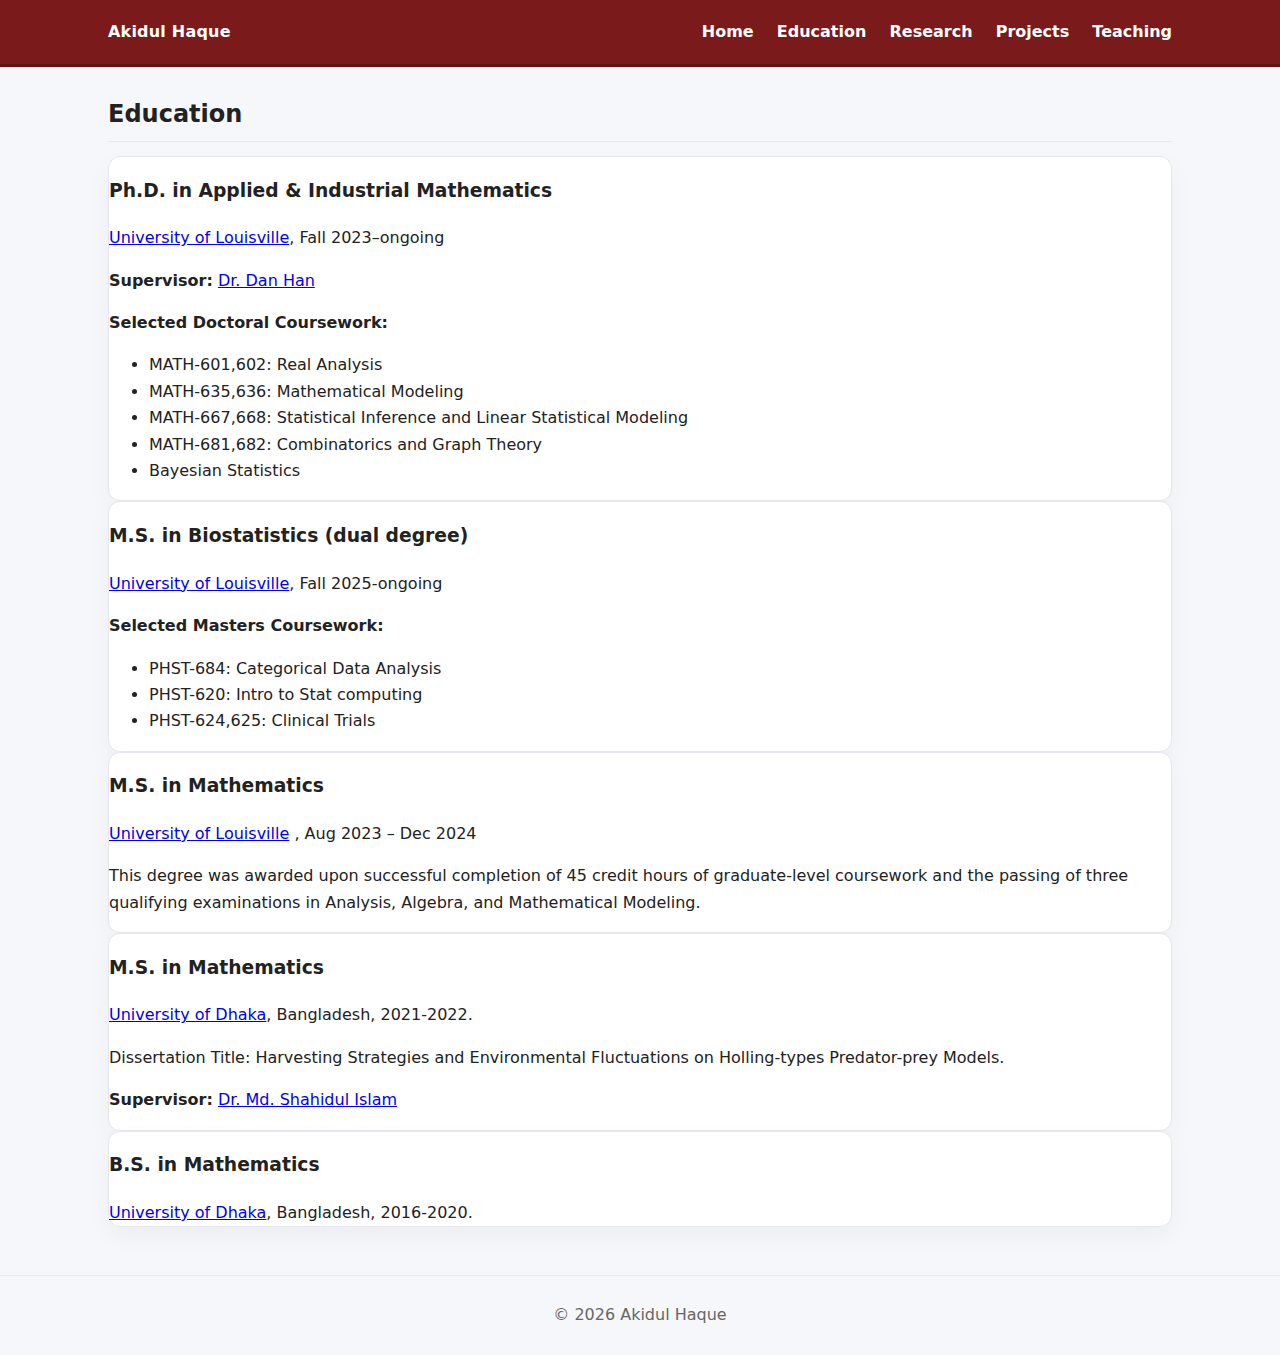
<file: education.html>
<!doctype html>
<html lang="en">
<head>
  <meta charset="utf-8">
  <meta name="viewport" content="width=device-width,initial-scale=1">
  <title>Education — Akidul Haque</title>
  <link rel="stylesheet" href="style.css">
</head>
<body>
<header class="topbar">
  <div class="wrap">
    <div class="brand">Akidul Haque</div>
    <nav>
      <a href="index.html">Home</a>
      <a href="education.html">Education</a>
      <a href="research.html">Research</a>
      <a href="projects.html">Projects</a>
      <a href="teaching.html">Teaching</a>
    </nav>
  </div>
</header>

<main class="wrap">
  <section>
    <h2 class="sect-title">Education</h2>

   <div class="cards">
        <article class="card span-6">
          <h3>Ph.D. in Applied & Industrial Mathematics</h3>
  <div class="meta"><a href="https://louisville.edu" target="_blank" rel="noopener">University of Louisville</a>, Fall 2023–ongoing</div>
  <p><strong>Supervisor:</strong> <a href="https://sites.google.com/view/danhan/" target="_blank" rel="noopener">Dr. Dan Han</a> </p>
  <p><strong>Selected Doctoral Coursework:</strong></p>
  <ul>
    <li>MATH-601,602: Real Analysis</li>
    <li>MATH-635,636: Mathematical Modeling</li>
    <li>MATH-667,668: Statistical Inference and Linear Statistical Modeling</li>
    <li>MATH-681,682: Combinatorics and Graph Theory</li>
    <li>Bayesian Statistics</li>
  </ul>
        </article>
        <article class="card span-6">
          <h3>M.S. in Biostatistics (dual degree)</h3>
          <div class="meta"><a href="https://louisville.edu" target="_blank" rel="noopener">University of Louisville</a>, Fall 2025-ongoing</div>
          <p><strong>Selected Masters Coursework:</strong></p>
  <ul>
     <li>PHST-684: Categorical Data Analysis</li>
    <li>PHST-620: Intro to Stat computing</li>
    <li>PHST-624,625: Clinical Trials</li>
  </ul>
</article>
<article class="card span-6">
  <h3>M.S. in Mathematics</h3>
  <div class="meta">
    <a href="https://louisville.edu" target="_blank" rel="noopener">University of Louisville</a> , Aug 2023 – Dec 2024
  </div>
  <p>This degree was awarded upon successful completion of 45 credit hours of graduate-level coursework and 
      the passing of three qualifying examinations in Analysis, Algebra, and Mathematical Modeling.</p>
</article>

          
          
        </article>
        <article class="card span-6">
          <h3>M.S. in Mathematics</h3>
          <div class="meta"> <a href="https://www.du.ac.bd" target="_blank" rel="noopener">University of Dhaka</a>, Bangladesh, 2021-2022.</div>
          <p>Dissertation Title: Harvesting Strategies and Environmental Fluctuations on
 Holling-types Predator-prey Models.</p>
          <p><strong>Supervisor:</strong> <a href="https://www.du.ac.bd/faculty/faculty_details/MAT/146" target="_blank" rel="noopener">Dr. Md. Shahidul Islam</a>  </p>
        </article>
        <article class="card span-6">
          <h3>B.S. in Mathematics</h3>
          <div class="meta"> <a href="https://www.du.ac.bd" target="_blank" rel="noopener">University of Dhaka</a>, Bangladesh, 2016-2020.</div>
        </article>
      </div>
    </div>
  </section>
</main>

<footer>© <script>document.write(new Date().getFullYear())</script> Akidul Haque</footer>
</body>
</html>
</file>
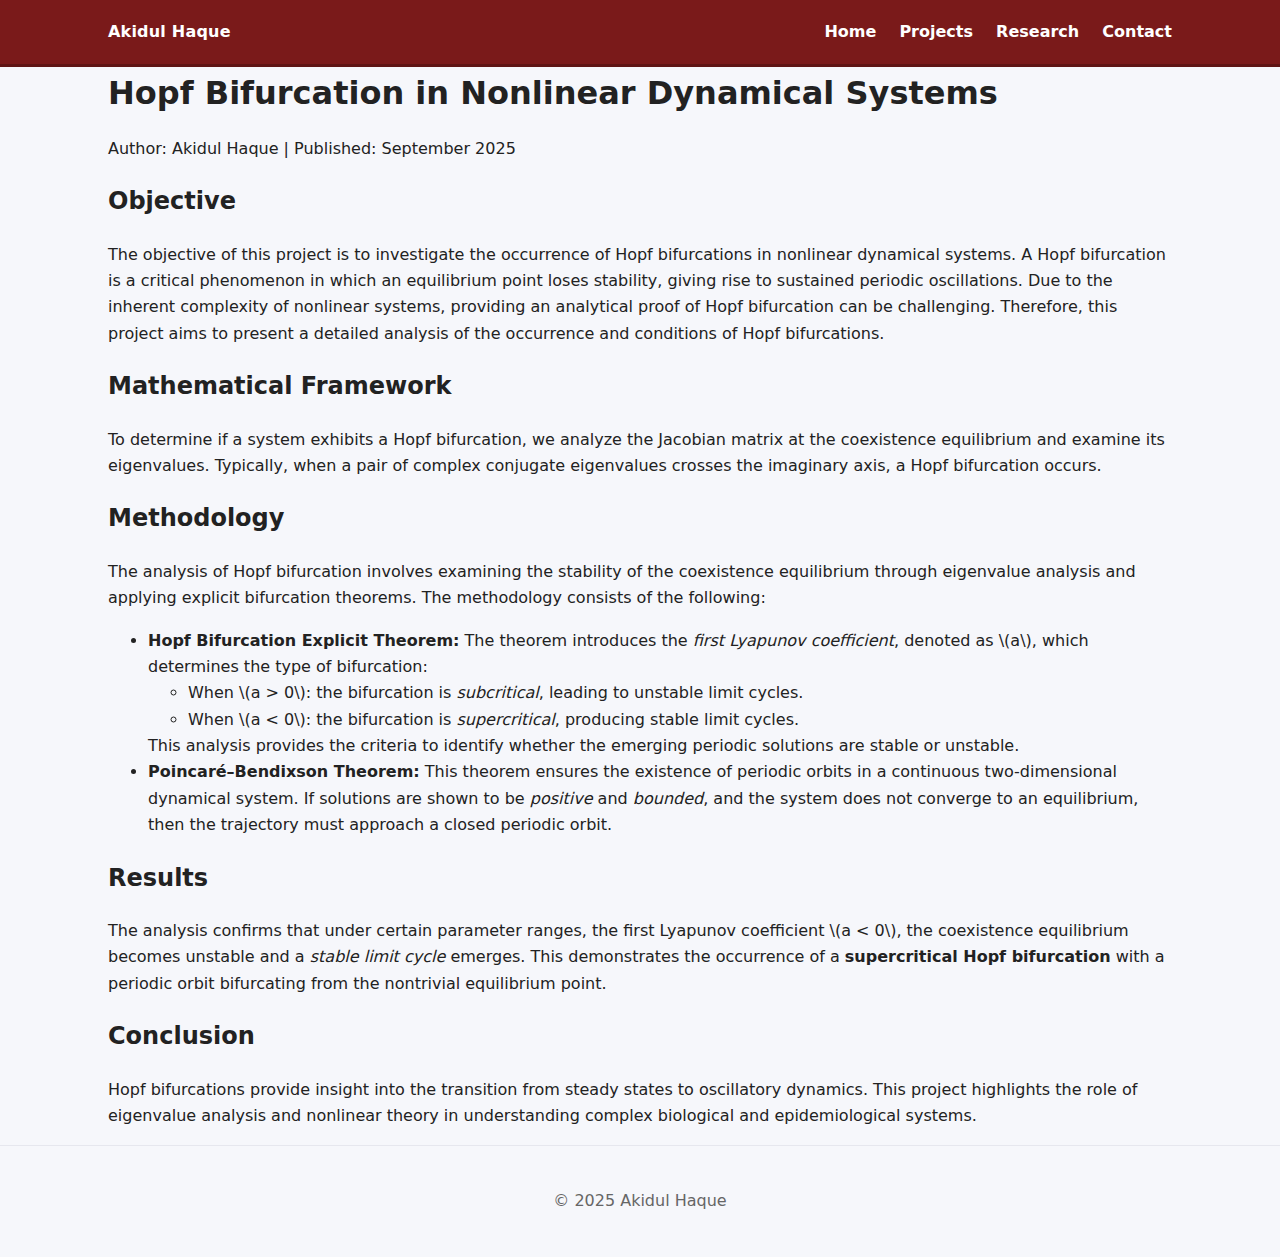
<file: hopf.html>
<!DOCTYPE html>
<html lang="en">
<head>
  <meta charset="UTF-8">
  <title>Hopf Bifurcation Analysis of Two dimensional Predator-prey model</title>
  <link rel="stylesheet" href="style.css">
</head>
<body>
  <header class="topbar">
    <div class="wrap">
      <div class="brand">Akidul Haque</div>
      <nav>
        <a href="index.html">Home</a>
        <a href="projects.html">Projects</a>
        <a href="research.html">Research</a>
        <a href="contact.html">Contact</a>
      </nav>
    </div>
  </header>

  <main class="wrap">
    <h1>Hopf Bifurcation in Nonlinear Dynamical Systems</h1>
    <p class="meta">Author: Akidul Haque | Published: September 2025</p>

    <h2>Objective</h2>
    <p>
      The objective of this project is to investigate the occurrence of Hopf bifurcations in nonlinear dynamical systems.
      A Hopf bifurcation is a critical phenomenon in which an equilibrium point loses stability, giving rise to sustained periodic oscillations. 
      Due to the inherent complexity of nonlinear systems,
      providing an analytical proof of Hopf bifurcation can be challenging.
      Therefore, this project aims to present a detailed analysis of the occurrence and conditions of Hopf bifurcations.
    </p>

    <h2>Mathematical Framework</h2>
    <p>
      To determine if a system exhibits a Hopf bifurcation, we analyze the Jacobian matrix
      at the coexistence equilibrium and examine its eigenvalues. Typically, when a pair of complex conjugate
      eigenvalues crosses the imaginary axis, a Hopf bifurcation occurs.
    </p>

    <h2>Methodology</h2>
<p>
  The analysis of Hopf bifurcation involves examining the stability of the coexistence equilibrium 
  through eigenvalue analysis and applying explicit bifurcation theorems. The methodology consists of the following:
</p>

<ul>
  <li>
    <strong>Hopf Bifurcation Explicit Theorem:</strong>  
    The theorem introduces the <em>first Lyapunov coefficient</em>, denoted as \(a\), which determines 
    the type of bifurcation:
    <ul>
      <li>When \(a > 0\): the bifurcation is <em>subcritical</em>, leading to unstable limit cycles.</li>
      <li>When \(a < 0\): the bifurcation is <em>supercritical</em>, producing stable limit cycles.</li>
    </ul>
    This analysis provides the criteria to identify whether the emerging periodic solutions are stable or unstable.
  </li>

  <li>
    <strong>Poincaré–Bendixson Theorem:</strong>  
    This theorem ensures the existence of periodic orbits in a continuous two-dimensional dynamical system.  
    If solutions are shown to be <em>positive</em> and <em>bounded</em>, and the system does not converge 
    to an equilibrium, then the trajectory must approach a closed periodic orbit.  
  </li>
</ul>

    <h2>Results</h2>
<p>
   The analysis confirms that under certain parameter ranges,  the first Lyapunov coefficient \(a &lt; 0\), the coexistence equilibrium becomes 
  unstable and a <em>stable limit cycle</em> emerges. This demonstrates the occurrence of a 
  <strong>supercritical Hopf bifurcation</strong> with a periodic orbit bifurcating from 
  the nontrivial equilibrium point.
</p>



    <h2>Conclusion</h2>
    <p>
      Hopf bifurcations provide insight into the transition from steady states to oscillatory
      dynamics. This project highlights the role of eigenvalue analysis and nonlinear theory
      in understanding complex biological and epidemiological systems.
    </p>
  </main>

  <footer>
    <p>© 2025 Akidul Haque</p>
  </footer>
</body>
</html>
</file>
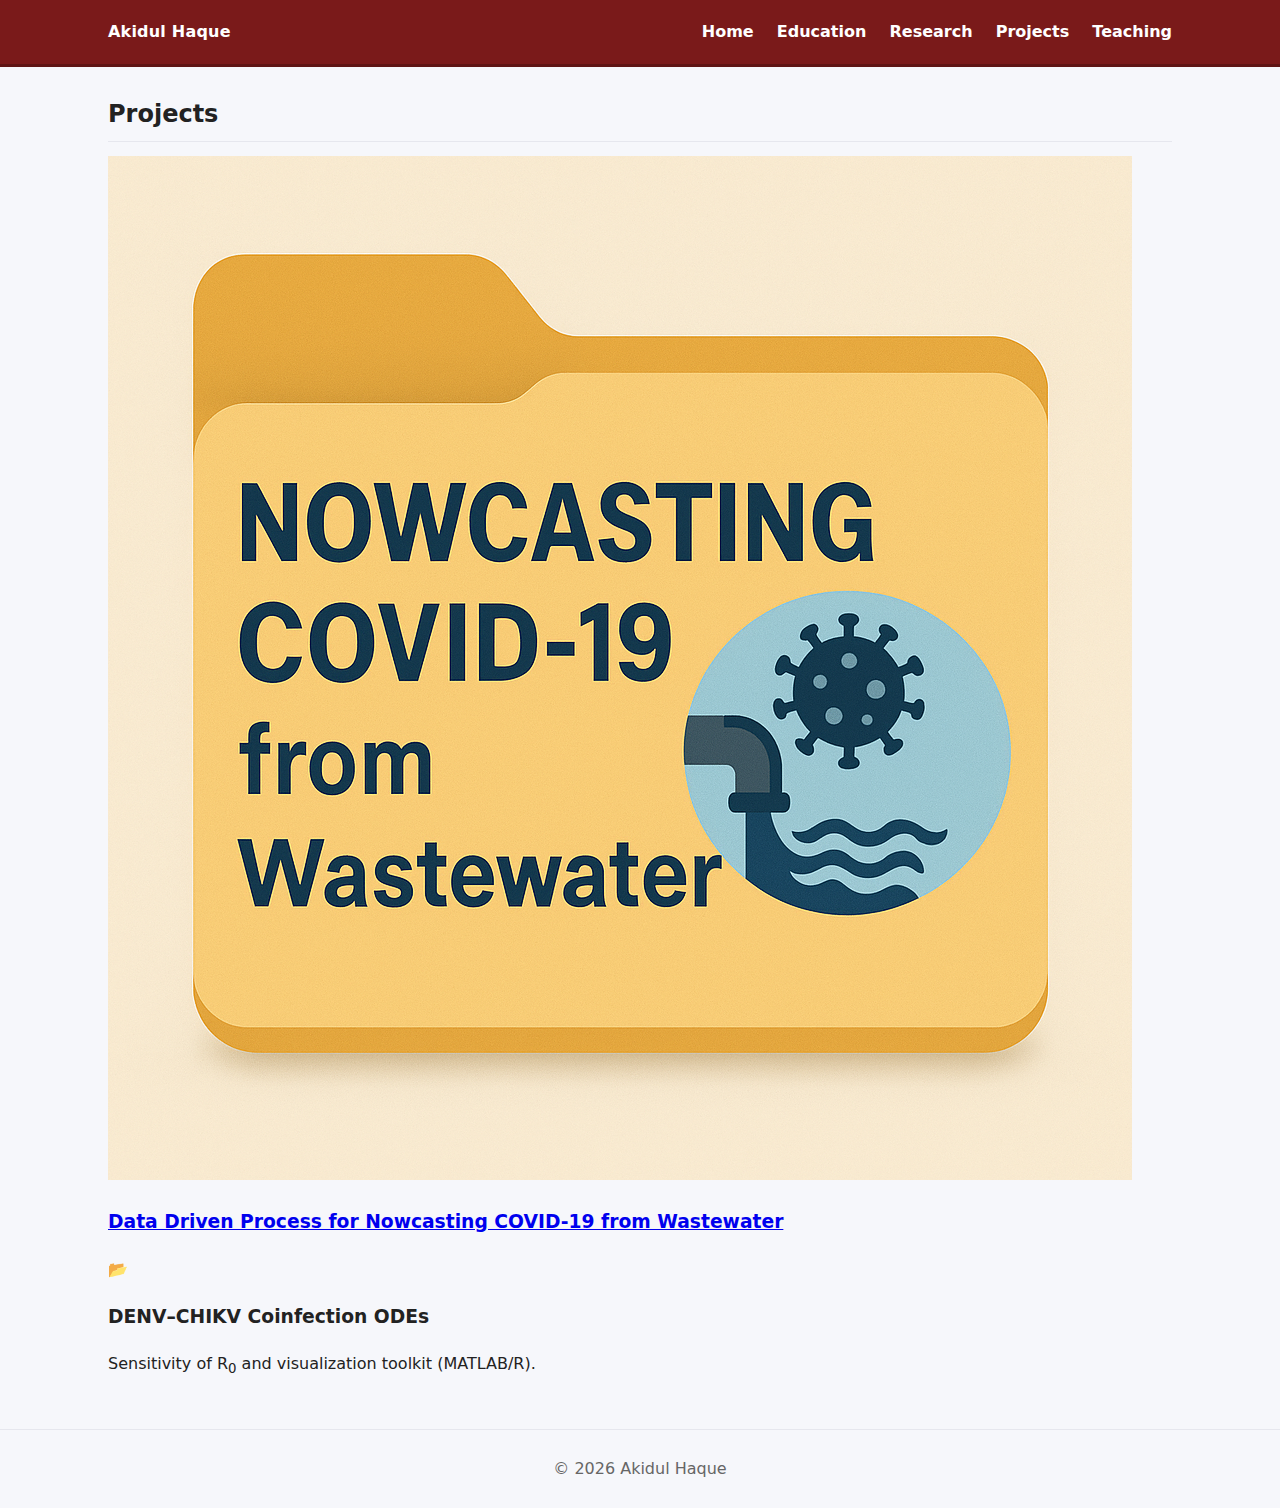
<file: projects.html>
<!doctype html>
<html lang="en">
<head>
  <meta charset="utf-8"><meta name="viewport" content="width=device-width,initial-scale=1">
  <title>Projects — Akidul Haque</title>
  <link rel="stylesheet" href="style.css">
</head>
<body>
<header class="topbar">
  <div class="wrap">
    <div class="brand">Akidul Haque</div>
    <nav>
      <a href="index.html">Home</a>
      <a href="education.html">Education</a>
      <a href="research.html">Research</a>
      <a href="projects.html">Projects</a>
      <a href="teaching.html">Teaching</a>
    </nav>
  </div>
</header>

<main class="wrap">
  <section>
    <h2 class="sect-title">Projects</h2>
    <div class="projects-grid">
  <div class="projects-grid">
  <!-- COVID project -->
  <a class="project-card" href="covid-nowcasting.html">
    <div class="folder-figure">
      <img src="covid_19.png" alt="COVID-19 icon">
    </div>
    <h3 class="project-title">Data Driven Process for Nowcasting COVID-19 from Wastewater</h3>
    <!-- <p class="project-desc">Dynamic lag model with under-reporting adjustment (R/Stan).</p> -->
  </a>

      <div class="project-card">
        <div class="folder-icon">📂</div>
        <h3>DENV–CHIKV Coinfection ODEs</h3>
        <p>Sensitivity of R<sub>0</sub> and visualization toolkit (MATLAB/R).</p>
      </div>

      <!-- Add more projects here -->
    </div>
  </section>
</main>


<footer>© <script>document.write(new Date().getFullYear())</script> Akidul Haque</footer>
</body>
</html>
</file>
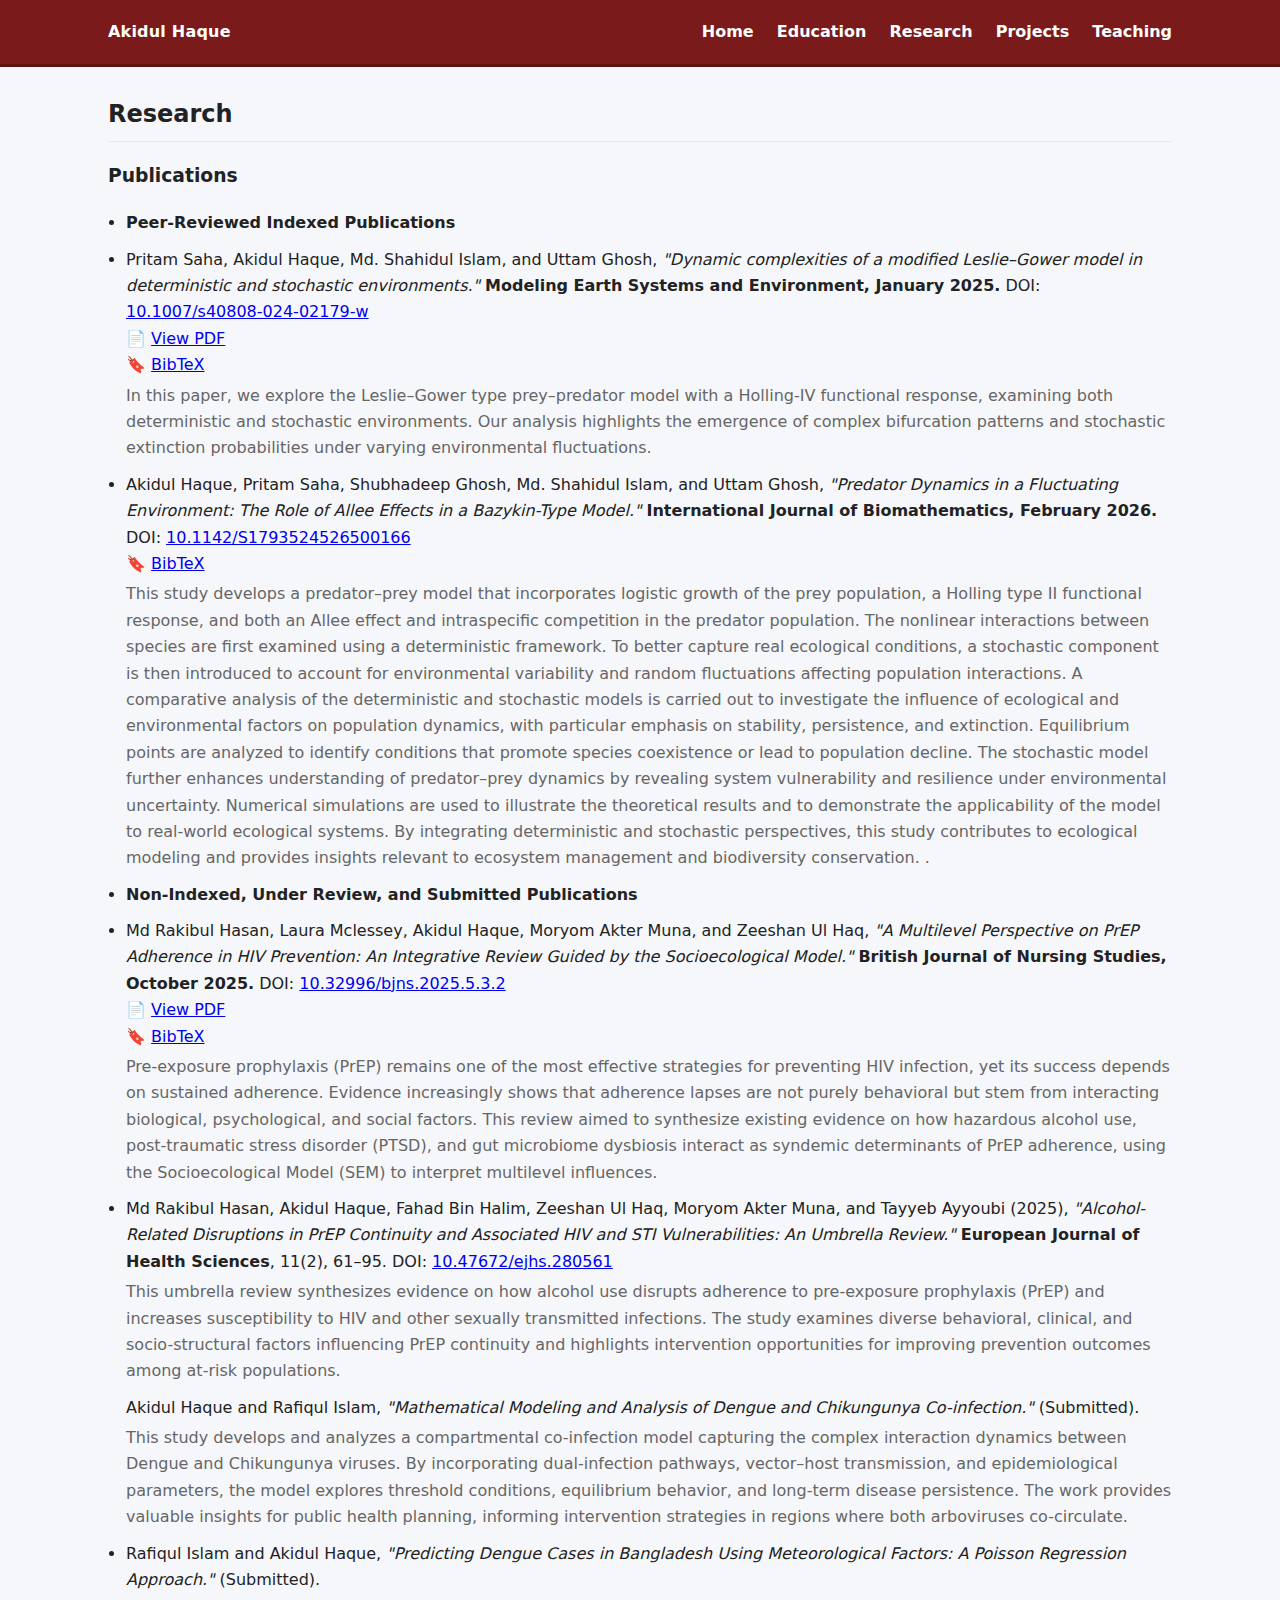
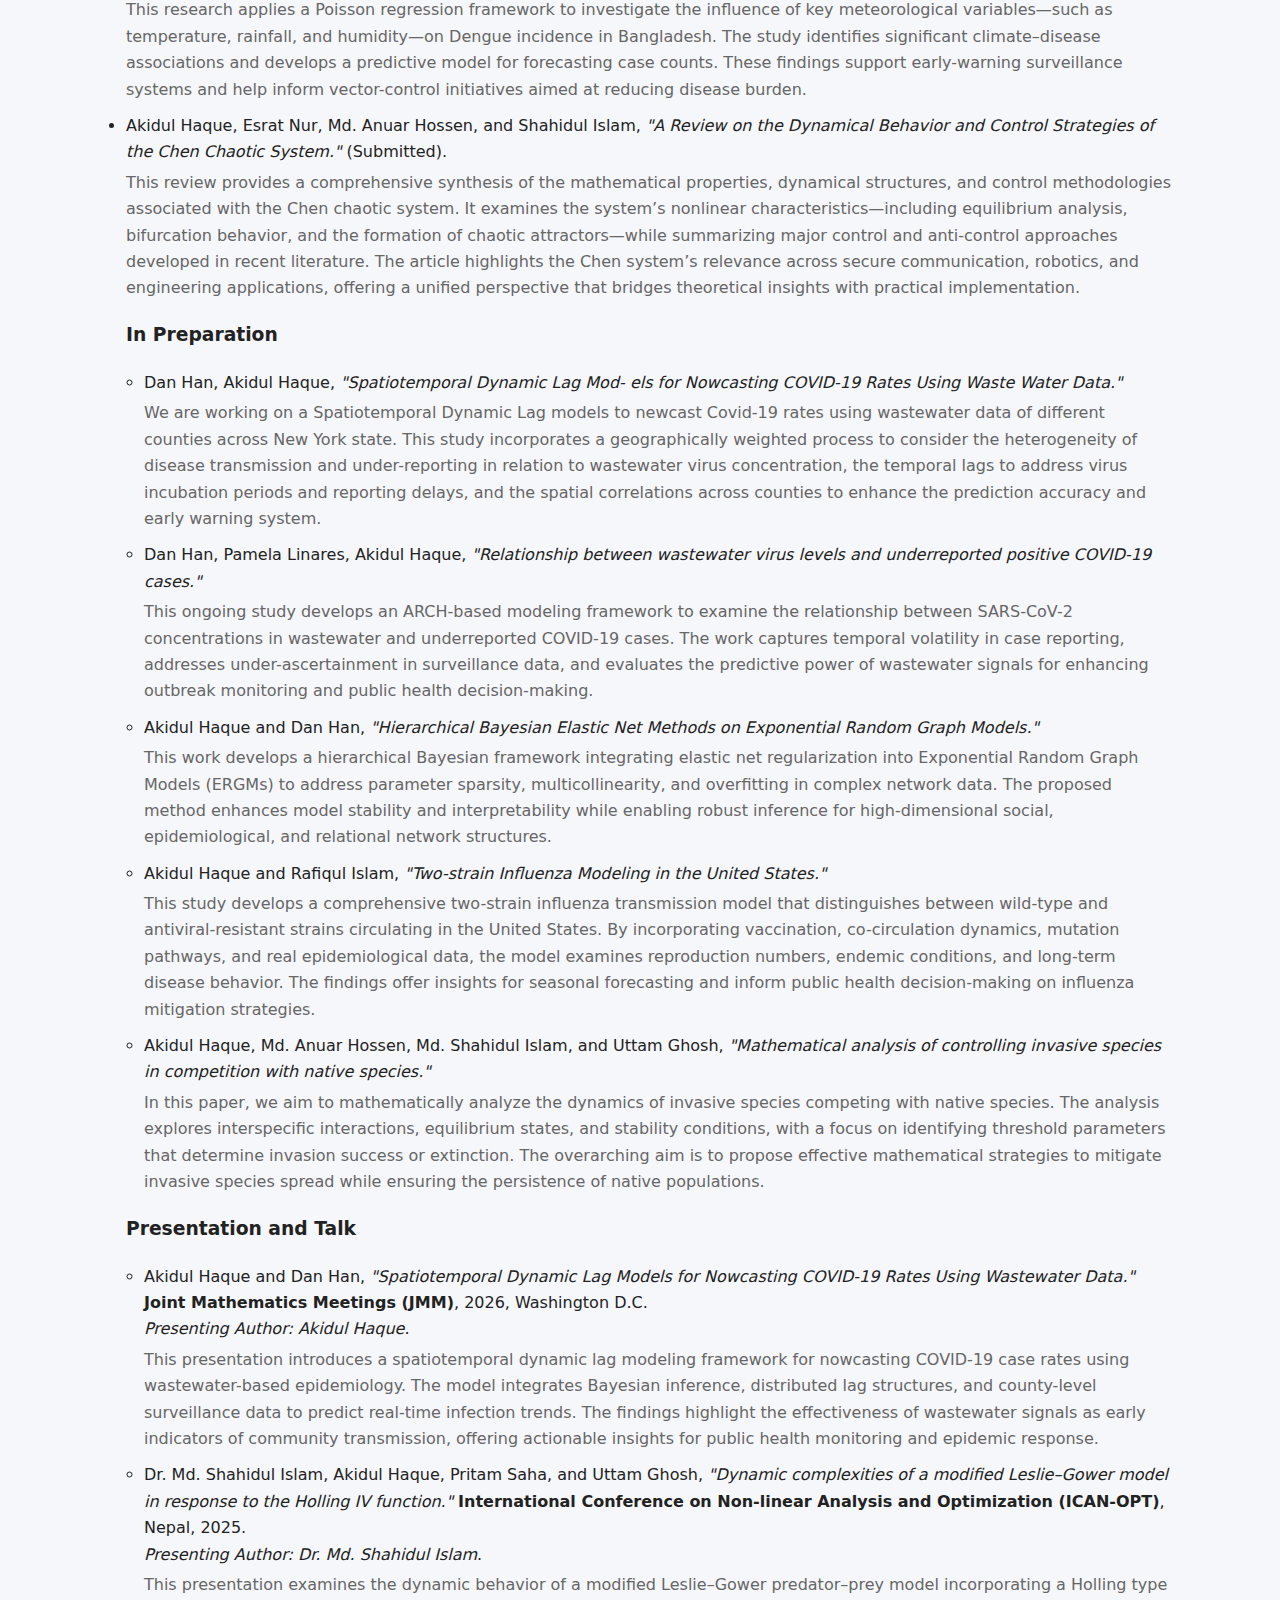
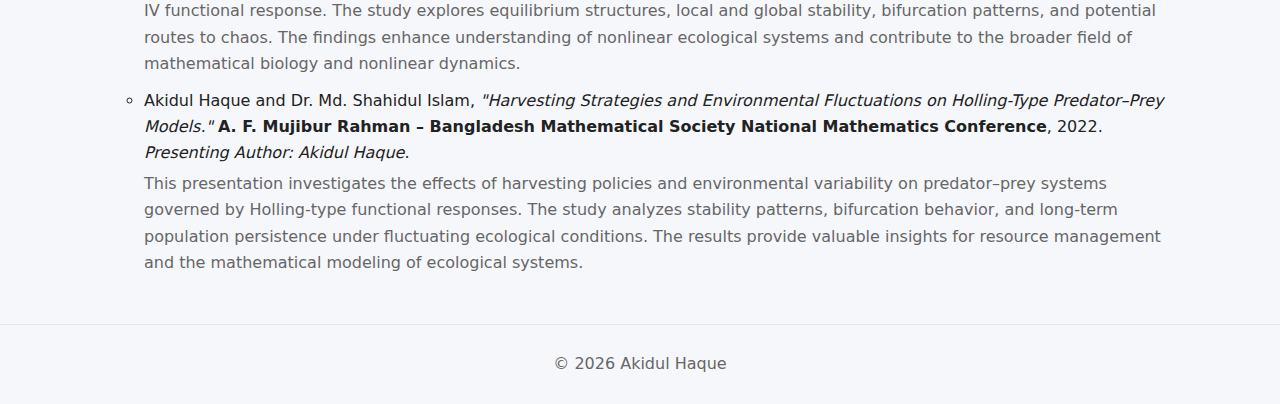
<file: research.html>
<!doctype html>
<html lang="en">
<head>
  <meta charset="utf-8"><meta name="viewport" content="width=device-width,initial-scale=1">
  <title>Research — Akidul Haque</title>
  <link rel="stylesheet" href="style.css">
</head>
<body>
<header class="topbar">
  <div class="wrap">
    <div class="brand">Akidul Haque</div>
    <nav>
      <a href="index.html">Home</a>
      <a href="education.html">Education</a>
      <a href="research.html">Research</a>
      <a href="projects.html">Projects</a>
      <a href="teaching.html">Teaching</a>
    </nav>
  </div>
</header>

<main class="wrap">
  <section>
    <h2 class="sect-title">Research</h2>

    <div class="subsection">
      <h3>Publications</h3>
      <ul class="pubs">
        <li class="pub-section-title"><strong>Peer-Reviewed Indexed Publications</strong></li>
       <li>
  Pritam Saha, Akidul Haque, Md. Shahidul Islam, and Uttam Ghosh, 
  <em>"Dynamic complexities of a modified Leslie–Gower model in deterministic and stochastic environments."</em>
  <strong>Modeling Earth Systems and Environment, January 2025.</strong>
  DOI: <a href="https://doi.org/10.1007/s40808-024-02179-w" target="_blank">10.1007/s40808-024-02179-w</a>
  <br>
  📄 <a href="Dynamic_complexities_of_a_modified_Lesli.pdf" target="_blank">View PDF</a>
  <br>
  🔖 <a href="leslie2025.bib" target="_blank">BibTeX</a>
  <p class="desc">
    In this paper, we explore the Leslie–Gower type prey–predator model with a Holling-IV functional response, 
    examining both deterministic and stochastic environments. 
    Our analysis highlights the emergence of complex bifurcation patterns and 
    stochastic extinction probabilities under varying environmental fluctuations.
  </p>
</li>
        <li>
 Akidul Haque, Pritam Saha, Shubhadeep Ghosh, Md. Shahidul Islam, and Uttam Ghosh, 
  <em>"Predator Dynamics in a Fluctuating Environment: The Role of Allee Effects in a Bazykin-Type Model."</em>
  <strong>International Journal of Biomathematics, February 2026.</strong>
  DOI: <a href=" https://www.worldscientific.com/doi/pdf/10.1142/S1793524526500166" target="_blank">10.1142/S1793524526500166</a>
  <br>
  🔖 <a href="wspc_ijbAxA.bib" target="_blank">BibTeX</a>
  <p class="desc">
     This study develops a predator–prey model that incorporates logistic growth of the prey population, 
    a Holling type II functional response, and both an Allee effect and intraspecific competition in the predator population.
    The nonlinear interactions between species are first examined using a deterministic framework.
    To better capture real ecological conditions, a stochastic component is then introduced to account for
    environmental variability and random fluctuations affecting population interactions.
    A comparative analysis of the deterministic and stochastic models is carried out to investigate
    the influence of ecological and environmental factors on population dynamics,
    with particular emphasis on stability, persistence, and extinction. Equilibrium points are
    analyzed to identify conditions that promote species coexistence or lead to population decline.
    The stochastic model further enhances understanding of predator–prey dynamics by revealing system 
    vulnerability and resilience under environmental uncertainty. 
    Numerical simulations are used to illustrate the theoretical results and to demonstrate the applicability
    of the model to real-world ecological systems. By integrating deterministic and stochastic perspectives, 
    this study contributes to ecological modeling and provides insights relevant to ecosystem management and biodiversity conservation. .
  </p>
</li>
        <li class="pub-section-title"><strong>Non-Indexed, Under Review, and Submitted Publications</strong></li>
         <li>
  Md Rakibul Hasan, Laura Mclessey, Akidul Haque, Moryom Akter Muna, and Zeeshan Ul Haq, 
  <em>"A Multilevel Perspective on PrEP Adherence in HIV Prevention: An Integrative Review Guided by the Socioecological Model."</em> 
  <strong>British Journal of Nursing Studies, October 2025.</strong>
  DOI: <a href="https://doi.org/10.32996/bjns.2025.5.3.2" target="_blank">10.32996/bjns.2025.5.3.2</a>
  <br>
  📄 <a href="Paper+2+(2025.5.3)+A+Multilevel+Perspective+on+PrEP+Adherence...+BJNS.pdf" target="_blank">View PDF</a>
  <br>
  🔖 <a href="citation-396398192.bib" target="_blank">BibTeX</a>
  <p class="desc">
    Pre-exposure prophylaxis (PrEP) remains one of the most effective strategies for preventing HIV infection, yet its success
depends on sustained adherence. Evidence increasingly shows that adherence lapses are not purely behavioral but stem from
interacting biological, psychological, and social factors. This review aimed to synthesize existing evidence on how hazardous
alcohol use, post-traumatic stress disorder (PTSD), and gut microbiome dysbiosis interact as syndemic determinants of PrEP
adherence, using the Socioecological Model (SEM) to interpret multilevel influences.
  </p>
</li>
<li>
  Md Rakibul Hasan, Akidul Haque, Fahad Bin Halim, Zeeshan Ul Haq, Moryom Akter Muna,
  and Tayyeb Ayyoubi (2025), 
  <em>"Alcohol-Related Disruptions in PrEP Continuity and Associated HIV and STI Vulnerabilities: An Umbrella Review."</em>
  <strong>European Journal of Health Sciences</strong>, 11(2), 61–95. 
 DOI: <a href="https://doi.org/10.47672/ejhs.280561" target="_blank">10.47672/ejhs.280561</a>
  <p class="desc">
    This umbrella review synthesizes evidence on how alcohol use disrupts adherence to pre-exposure prophylaxis (PrEP) 
    and increases susceptibility to HIV and other sexually transmitted infections. The study examines diverse behavioral, 
    clinical, and socio-structural factors influencing PrEP continuity and highlights intervention opportunities for 
    improving prevention outcomes among at-risk populations.
  </p>
</li>


  Akidul Haque and Rafiqul Islam, 
  <em>"Mathematical Modeling and Analysis of Dengue and Chikungunya Co-infection."</em> 
  (Submitted).
  <p class="desc">
    This study develops and analyzes a compartmental co-infection model capturing the complex interaction 
    dynamics between Dengue and Chikungunya viruses. By incorporating dual-infection pathways, vector–host 
    transmission, and epidemiological parameters, the model explores threshold conditions, equilibrium behavior, 
    and long-term disease persistence. The work provides valuable insights for public health planning, informing 
    intervention strategies in regions where both arboviruses co-circulate.
  </p>
</li>
<li>
  Rafiqul Islam and Akidul Haque, 
  <em>"Predicting Dengue Cases in Bangladesh Using Meteorological Factors: A Poisson Regression Approach."</em> 
  (Submitted).
  <p class="desc">
    This research applies a Poisson regression framework to investigate the influence of key meteorological 
    variables—such as temperature, rainfall, and humidity—on Dengue incidence in Bangladesh. The study identifies 
    significant climate–disease associations and develops a predictive model for forecasting case counts. These 
    findings support early-warning surveillance systems and help inform vector-control initiatives aimed at reducing 
    disease burden.
  </p>
</li>
<li>
  Akidul Haque, Esrat Nur, Md. Anuar Hossen, and Shahidul Islam,
  <em>"A Review on the Dynamical Behavior and Control Strategies of the Chen Chaotic System."</em> 
  (Submitted).
  <p class="desc">
    This review provides a comprehensive synthesis of the mathematical properties, dynamical structures, 
    and control methodologies associated with the Chen chaotic system. It examines the system’s nonlinear 
    characteristics—including equilibrium analysis, bifurcation behavior, and the formation of chaotic 
    attractors—while summarizing major control and anti-control approaches developed in recent literature. 
    The article highlights the Chen system’s relevance across secure communication, robotics, and engineering 
    applications, offering a unified perspective that bridges theoretical insights with practical implementation.
  </p>
</li>

    <div class="subsection">
      <h3>In Preparation</h3>
      <ul class="pubs">
        <li>
      Dan Han, Akidul Haque, 
      <em> "Spatiotemporal Dynamic Lag Mod-
els for Nowcasting COVID-19 Rates Using Waste Water Data."</em>
      <p class="desc">
       We are working on a Spatiotemporal Dynamic Lag
models to newcast Covid-19 rates using wastewater data of different counties across New York state.
This study incorporates a geographically weighted process to consider the heterogeneity of disease
transmission and under-reporting in relation to wastewater virus concentration, the temporal lags
to address virus incubation periods and reporting delays, and the spatial correlations across counties
to enhance the prediction accuracy and early warning system.
        </p>
    </li>
<li>
  Dan Han, Pamela Linares, Akidul Haque, 
  <em>"Relationship between wastewater virus levels and underreported positive COVID-19 cases."</em>
  <p class="desc">
    This ongoing study develops an ARCH-based modeling framework to examine the relationship between 
    SARS-CoV-2 concentrations in wastewater and underreported COVID-19 cases. The work captures temporal 
    volatility in case reporting, addresses under-ascertainment in surveillance data, and evaluates the 
    predictive power of wastewater signals for enhancing outbreak monitoring and public health decision-making.
  </p>
</li>
<li>
  Akidul Haque and Dan Han, 
  <em>"Hierarchical Bayesian Elastic Net Methods on Exponential Random Graph Models."</em>
  
  <p class="desc">
    This work develops a hierarchical Bayesian framework integrating elastic net regularization into 
    Exponential Random Graph Models (ERGMs) to address parameter sparsity, multicollinearity, and overfitting 
    in complex network data. The proposed method enhances model stability and interpretability while 
    enabling robust inference for high-dimensional social, epidemiological, and relational network structures.
  </p>
</li>
<li>
  Akidul Haque and Rafiqul Islam, 
  <em>"Two-strain Influenza Modeling in the United States."</em> 
  
  <p class="desc">
    This study develops a comprehensive two-strain influenza transmission model that distinguishes between 
    wild-type and antiviral-resistant strains circulating in the United States. By incorporating vaccination, 
    co-circulation dynamics, mutation pathways, and real epidemiological data, the model examines reproduction 
    numbers, endemic conditions, and long-term disease behavior. The findings offer insights for seasonal 
    forecasting and inform public health decision-making on influenza mitigation strategies.
  </p>
</li>


<li>
  Akidul Haque, Md. Anuar Hossen, Md. Shahidul Islam, and Uttam Ghosh, 
  <em>"Mathematical analysis of controlling invasive species in competition with native species."</em>
  <p class="desc">
   In this paper, we aim to mathematically analyze the dynamics of invasive 
species competing with native species.
    The analysis explores interspecific interactions, equilibrium states, and stability conditions, 
    with a focus on identifying threshold parameters that determine invasion success or extinction. The overarching 
    aim is to propose effective mathematical strategies to mitigate invasive species spread while ensuring the 
    persistence of native populations.
  </p>
</li>

        
      </ul>
    </div>

    <div class="subsection">
      <h3>Presentation and Talk</h3>
      <ul class="pubs">
        <li>
  Akidul Haque and Dan Han, 
  <em>"Spatiotemporal Dynamic Lag Models for Nowcasting COVID-19 Rates Using Wastewater Data."</em> 
  <strong>Joint Mathematics Meetings (JMM)</strong>, 2026, Washington D.C.  
  <br><em>Presenting Author: Akidul Haque</em>.
  <p class="desc">
    This presentation introduces a spatiotemporal dynamic lag modeling framework for nowcasting COVID-19 
    case rates using wastewater-based epidemiology. The model integrates Bayesian inference, distributed lag 
    structures, and county-level surveillance data to predict real-time infection trends. The findings 
    highlight the effectiveness of wastewater signals as early indicators of community transmission, offering 
    actionable insights for public health monitoring and epidemic response.
  </p>
</li>
<li>
  Dr. Md. Shahidul Islam, Akidul Haque, Pritam Saha, and Uttam Ghosh, 
  <em>"Dynamic complexities of a modified Leslie–Gower model in response to the Holling IV function."</em> 
  <strong>International Conference on Non-linear Analysis and Optimization (ICAN-OPT)</strong>, Nepal, 2025.
  <br><em>Presenting Author: Dr. Md. Shahidul Islam</em>.
  <p class="desc">
    This presentation examines the dynamic behavior of a modified Leslie–Gower predator–prey model incorporating 
    a Holling type IV functional response. The study explores equilibrium structures, local and global stability, 
    bifurcation patterns, and potential routes to chaos. The findings enhance understanding of nonlinear ecological 
    systems and contribute to the broader field of mathematical biology and nonlinear dynamics.
  </p>
</li>
<li>
  Akidul Haque and Dr. Md. Shahidul Islam, 
  <em>"Harvesting Strategies and Environmental Fluctuations on Holling-Type Predator–Prey Models."</em> 
  <strong>A. F. Mujibur Rahman – Bangladesh Mathematical Society National Mathematics Conference</strong>, 2022.
  <br><em>Presenting Author: Akidul Haque</em>.
  <p class="desc">
    This presentation investigates the effects of harvesting policies and environmental variability on predator–prey 
    systems governed by Holling-type functional responses. The study analyzes stability patterns, bifurcation behavior, 
    and long-term population persistence under fluctuating ecological conditions. The results provide valuable insights 
    for resource management and the mathematical modeling of ecological systems.
  </p>
</li>

          </ul>
    </div>
  </section>
</main>

<footer>© <script>document.write(new Date().getFullYear())</script> Akidul Haque</footer>
</body>
</html>
</file>
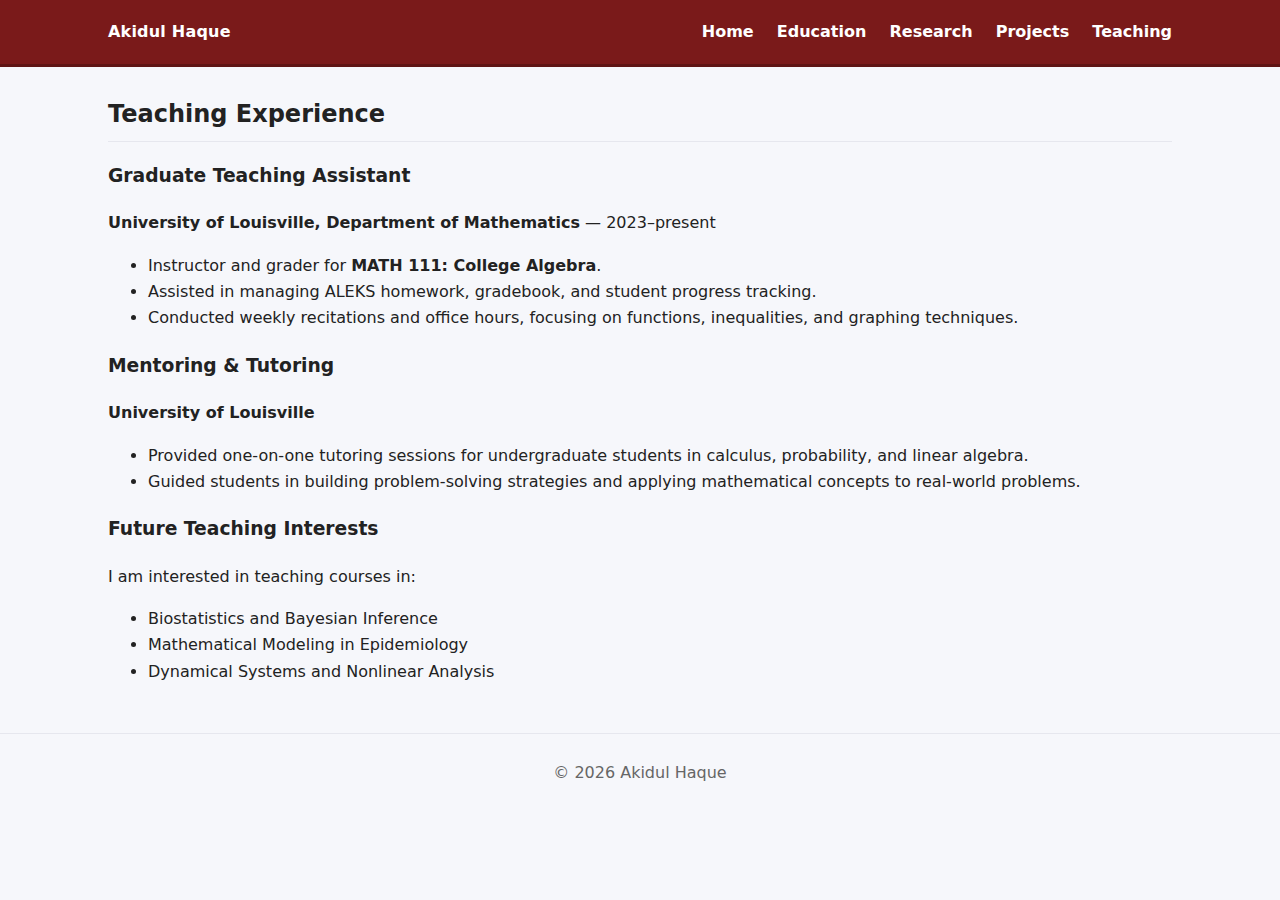
<file: teaching.html>
<!doctype html>
<html lang="en">
<head>
  <meta charset="utf-8">
  <meta name="viewport" content="width=device-width,initial-scale=1">
  <title>Teaching — Akidul Haque</title>
  <link rel="stylesheet" href="style.css">
</head>
<body>
<header class="topbar">
  <div class="wrap">
    <div class="brand">Akidul Haque</div>
    <nav>
      <a href="index.html">Home</a>
      <a href="education.html">Education</a>
      <a href="research.html">Research</a>
      <a href="projects.html">Projects</a>
      <a href="teaching.html">Teaching</a>
    </nav>
  </div>
</header>

<main class="wrap">
  <section>
    <h2 class="sect-title">Teaching Experience</h2>

    <div class="subsection">
      <h3>Graduate Teaching Assistant</h3>
      <p><strong>University of Louisville, Department of Mathematics</strong> — 2023–present</p>
      <ul>
        <li>Instructor and grader for <strong>MATH 111: College Algebra</strong>.</li>
        <li>Assisted in managing ALEKS homework, gradebook, and student progress tracking.</li>
        <li>Conducted weekly recitations and office hours, focusing on functions, inequalities, and graphing techniques.</li>
      </ul>
    </div>

    <div class="subsection">
      <h3>Mentoring & Tutoring</h3>
      <p><strong>University of Louisville</strong></p>
      <ul>
        <li>Provided one-on-one tutoring sessions for undergraduate students in calculus, probability, and linear algebra.</li>
        <li>Guided students in building problem-solving strategies and applying mathematical concepts to real-world problems.</li>
      </ul>
    </div>

    <div class="subsection">
      <h3>Future Teaching Interests</h3>
      <p>I am interested in teaching courses in:</p>
      <ul>
        <li>Biostatistics and Bayesian Inference</li>
        <li>Mathematical Modeling in Epidemiology</li>
        <li>Dynamical Systems and Nonlinear Analysis</li>
      </ul>
    </div>
  </section>
</main>

<footer>
  © <script>document.write(new Date().getFullYear())</script> Akidul Haque
</footer>
</body>
</html>
</file>
<file: style.css>
/* style.css */
:root{
  --maroon:#7a1a1a; --maroon-dark:#5f1414;
  --text:#222; --muted:#666; --bg:#f6f7fb; --card:#fff; --border:#e6e7ee;
  --link:#7a1a1a;
}
*{box-sizing:border-box}
body{margin:0;font-family:Inter,system-ui,-apple-system,Segoe UI,Roboto,Arial,sans-serif;color:var(--text);background:var(--bg);line-height:1.65}
.wrap{max-width:1100px;margin:0 auto;padding:0 18px}
.topbar{position:sticky;top:0;z-index:50;background:var(--maroon);color:#fff;border-bottom:3px solid var(--maroon-dark)}
.topbar .wrap{display:flex;align-items:center;justify-content:space-between;height:64px}
.brand{font-weight:800;letter-spacing:.2px}
nav a{color:#fff;text-decoration:none;margin-left:18px;font-weight:600}
nav a:hover{text-decoration:underline}
main{padding:28px 0 60px}
section{margin:28px 0 48px}
.card{background:var(--card);border:1px solid var(--border);border-radius:12px;box-shadow:0 10px 25px rgba(0,0,0,.04)}
.about{display:grid;grid-template-columns:300px 1fr;gap:36px;align-items:start}
.profile{padding:18px;text-align:center}
.avatar{width:180px;height:180px;border-radius:50%;object-fit:cover;display:block;margin:12px auto 10px;border:4px solid var(--border)}
.name{font-size:1.35rem;font-weight:800;margin:6px 0}
.sub{color:var(--muted);font-size:.95rem}
.meta-list{list-style:none;padding:0;margin:14px 0 0}
.meta-list li{margin:6px 0}
.meta-list a{color:var(--link)}
.about-text.card{padding:22px 26px}
h1{font-size:2rem;margin:0 0 6px}
h2.sect-title{font-size:1.5rem;font-weight:800;border-bottom:1px solid var(--border);padding-bottom:.4rem;margin:0 0 14px}
.pubs{padding-left:18px} .pubs li{margin:10px 0}
.desc{color:var(--muted);margin:.25rem 0 0}
footer{border-top:1px solid var(--border);color:var(--muted);padding:26px 0;text-align:center}
@media (max-width:900px){.about{grid-template-columns:1fr}.avatar{width:150px;height:150px}}
</file>
